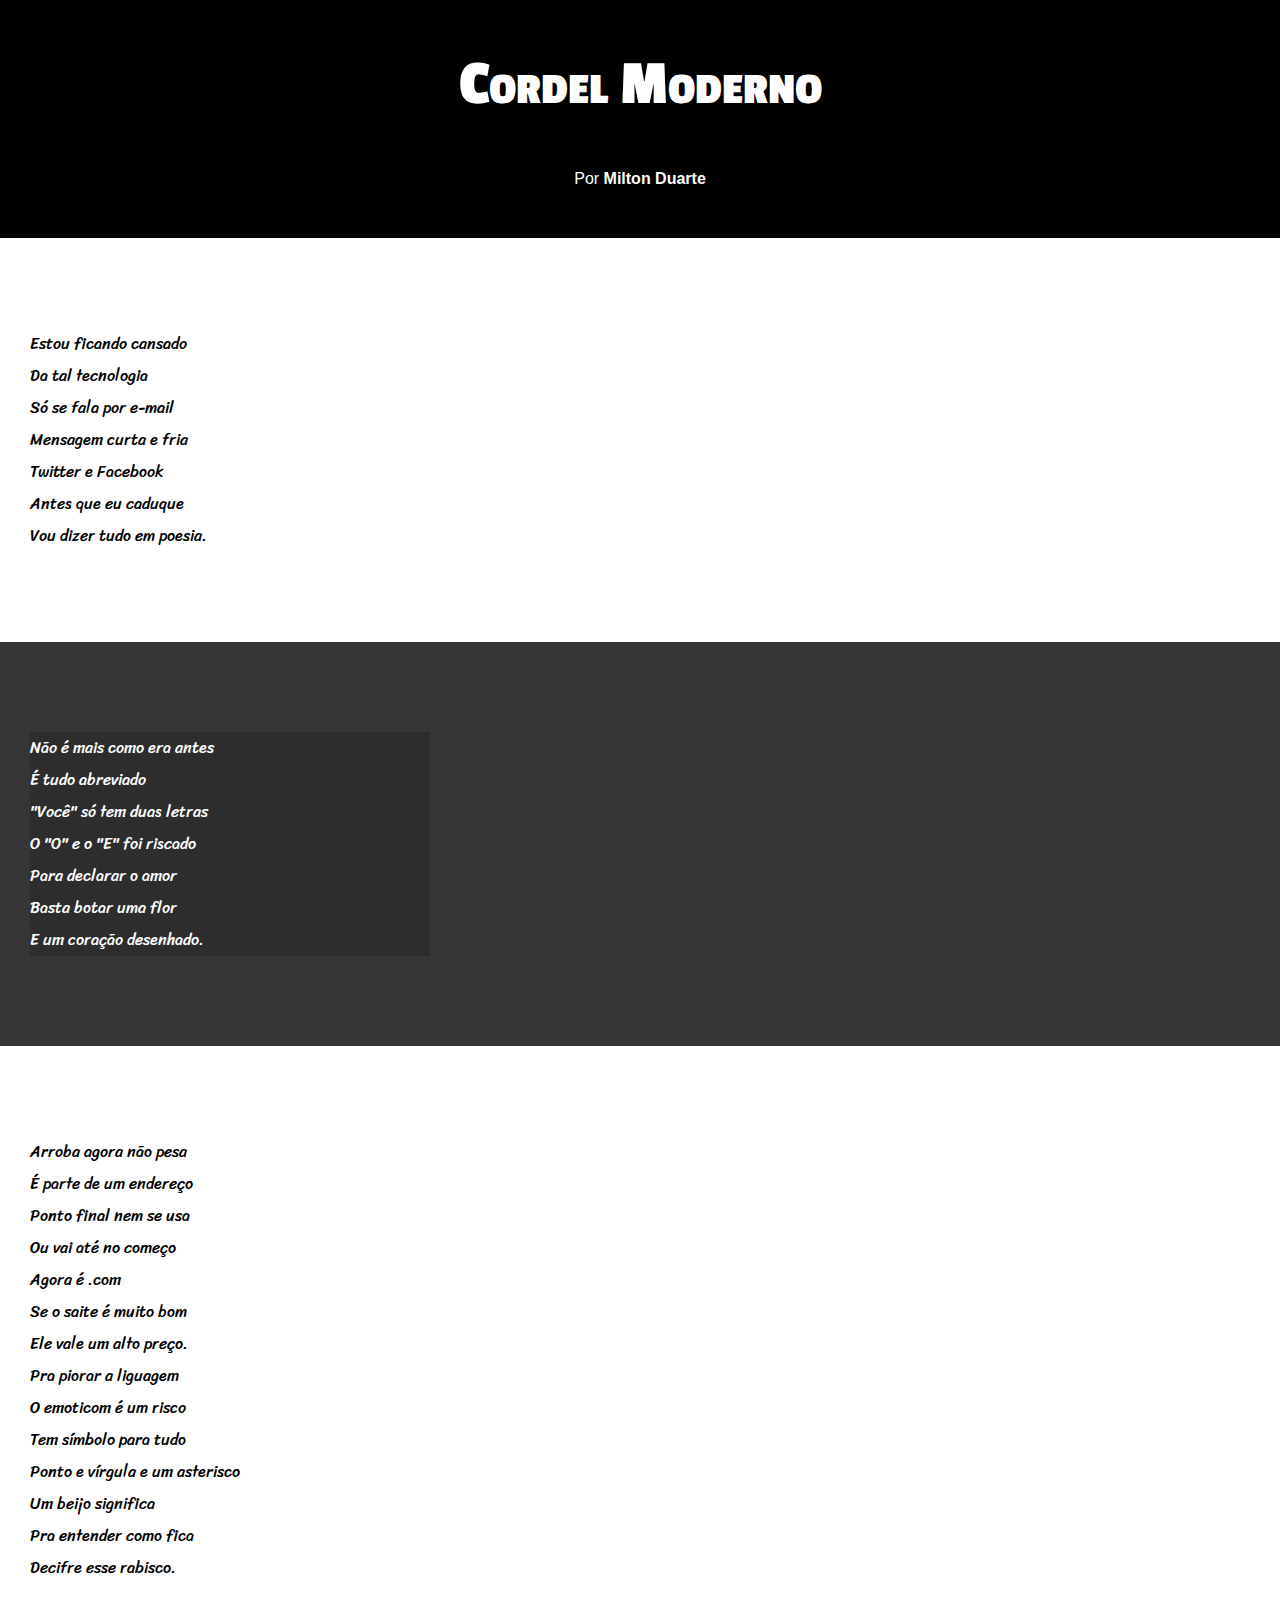
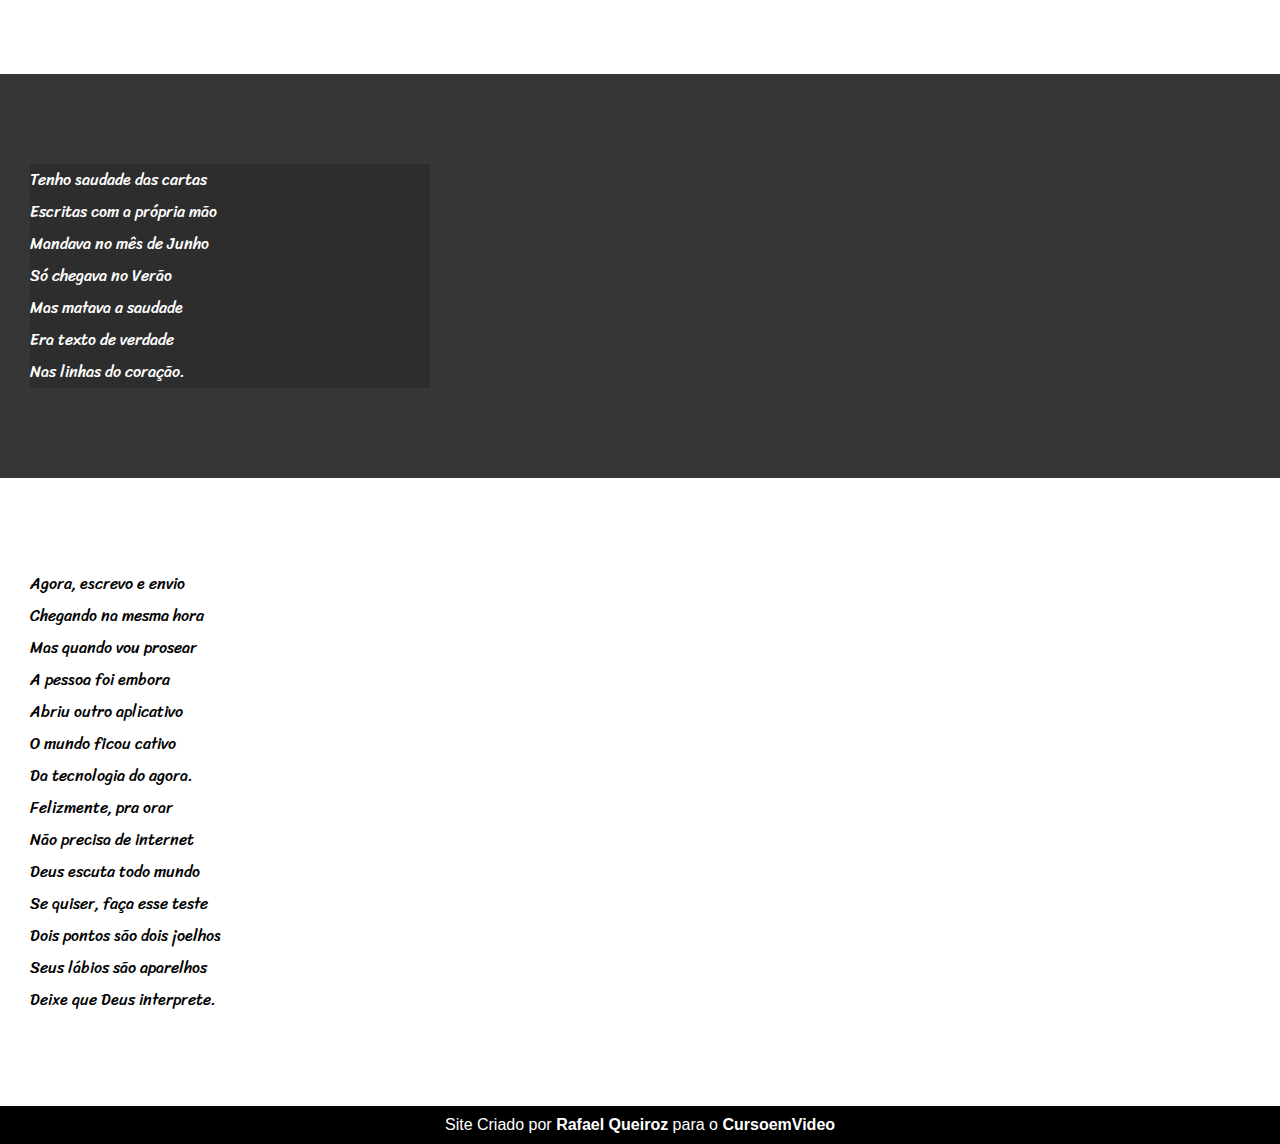
<file: d012/index.html>
<!DOCTYPE html>
<html lang="pt-br">
<head>
    <meta charset="UTF-8">
    <meta name="viewport" content="width=device-width, initial-scale=1.0">
    <title>Cordel Moderno</title>
    <link rel="stylesheet" href="estilo/style.css">
</head>
<body>
        <header>
            <h1>Cordel Moderno</h1>
            <p>Por <a href="https://www.recantodasletras.com.br/poesias/3186743" target="_blank">Milton Duarte</a></p>
        </header>

    <section class="normal">
        <p>
            Estou ficando cansado <br>
            Da tal tecnologia <br>
            Só se fala por e-mail <br>
            Mensagem curta e fria <br>
            Twitter e Facebook <br>
            Antes que eu caduque <br>
            Vou dizer tudo em poesia. <br>
        </p>
    </section>

    <section class="imagem">
        <p>
            Não é mais como era antes <br>
            É tudo abreviado <br>
            "Você" só tem duas letras <br>
            O "O" e o "E" foi riscado <br>
            Para declarar o amor <br>
            Basta botar uma flor <br>
            E um coração desenhado. <br>
        </p>
    </section>

    <section class="normal">
        <p>
            Arroba agora não pesa <br>
            É parte de um endereço <br>
            Ponto final nem se usa <br>
            Ou vai até no começo <br>
            Agora é .com <br>
            Se o saite é muito bom <br>
            Ele vale um alto preço. <br>
        </p>

        <p>
            Pra piorar a liguagem <br>
            O emoticom é um risco <br>
            Tem símbolo para tudo <br>
            Ponto e vírgula e um asterisco <br>
            Um beijo significa <br>
            Pra entender como fica <br>
            Decifre esse rabisco. <br>
        </p>
    </section>

    <section class="imagem">
        <p>
            Tenho saudade das cartas <br>
            Escritas com a própria mão <br>
            Mandava no mês de Junho <br>
            Só chegava no Verão <br>
            Mas matava a saudade <br>
            Era texto de verdade <br>
            Nas linhas do coração. <br>
        </p>
    </section>

    <section class="normal">
        <p>
            Agora, escrevo e envio <br>
            Chegando na mesma hora <br>
            Mas quando vou prosear <br>
            A pessoa foi embora <br>
            Abriu outro aplicativo <br>
            O mundo ficou cativo <br>
            Da tecnologia do agora. <br>
        </p>

        <p>
            Felizmente, pra orar  <br>
            Não precisa de internet <br>
            Deus escuta todo mundo <br>
            Se quiser, faça esse teste <br>
            Dois pontos são dois joelhos <br>
            Seus lábios são aparelhos <br>
            Deixe que Deus interprete. <br>
        </p>
    </section>

    <footer>
        <p>Site Criado por <a href="https://github.com/oqueirozrafa" target="_blank">Rafael Queiroz</a> para o <a href="https://cursoemvideo.com" target="_blank">CursoemVideo</a></p>
    </footer>
</body>
</html>
</file>
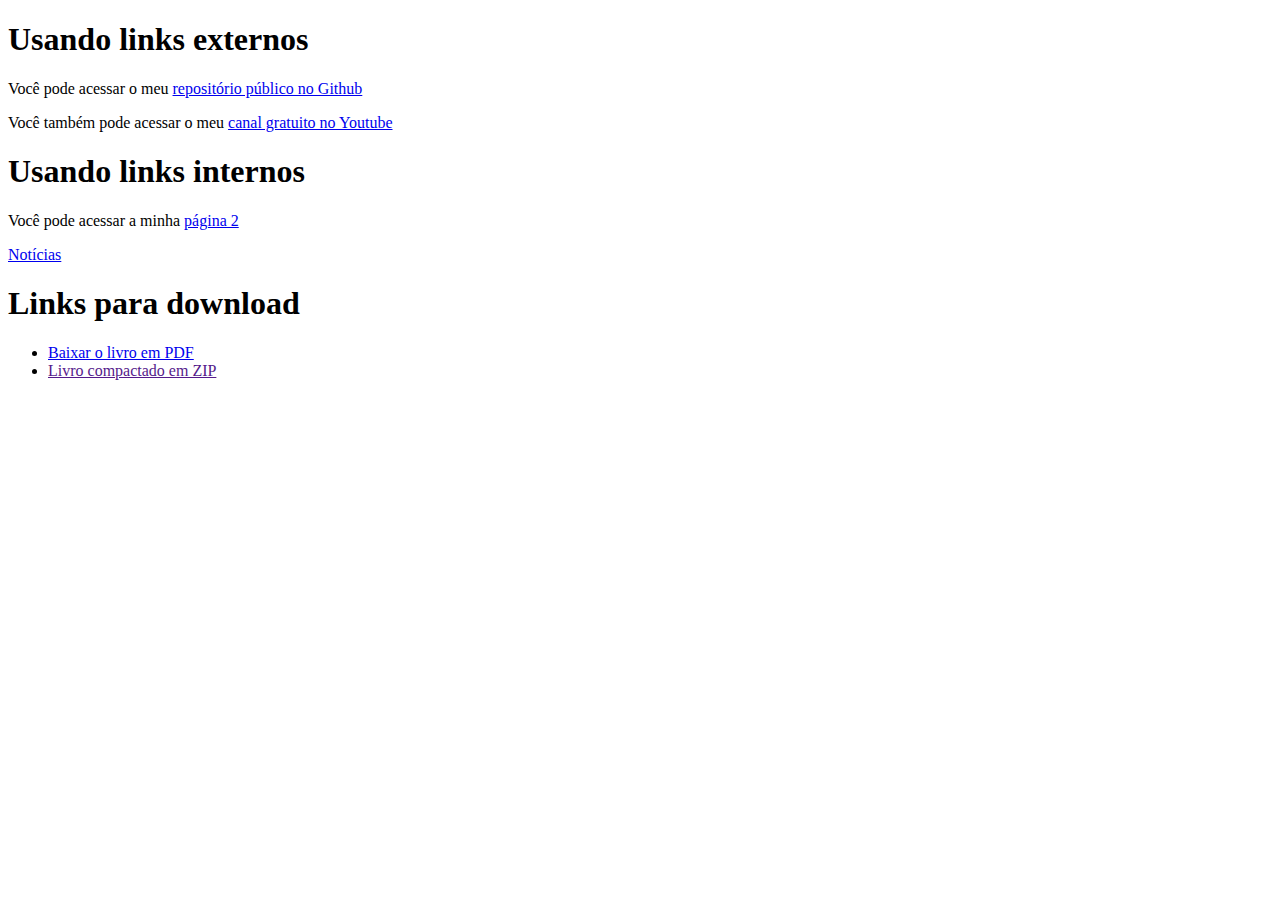
<file: ex010/index.html>
<!DOCTYPE html>
<html lang="pt-br">
<head>
    <meta charset="UTF-8">
    <meta http-equiv="X-UA-Compatible" content="IE=edge">
    <meta name="viewport" content="width=device-width, initial-scale=1.0">
    <title>Trabalhando com Links</title>

</head>
<body>
    <h1>Usando links externos</h1>
    <p>Você pode acessar o meu <a href="https://gustavoguanabara.github.io/" target="_blank" rel="external">repositório público no Github</a></p>
    <p>Você também pode acessar o meu <a href="https://youtube.com/cursoemvideo/" target="_blank" rel="external">canal gratuito no Youtube</a></p>

    <h1>Usando links internos</h1>
    <p>Você pode acessar a minha <a href="pag02.html" rel="next" target="_self">página 2</a></p>

    <p><a href="noticias/pag03.html" rel="next" target="_self">Notícias</a></p>

    <h1>Links para download</h1>
    <ul>
        <li> <a href="livro/10 - Ligações em toda parte.pdf" download="10 - Ligações em toda parte.pdf" type="application/pdf">Baixar o livro em PDF</a>
        </li>
        <li><a href="">Livro compactado em ZIP</a></li>

    </ul>
</body>
</html>
</file>
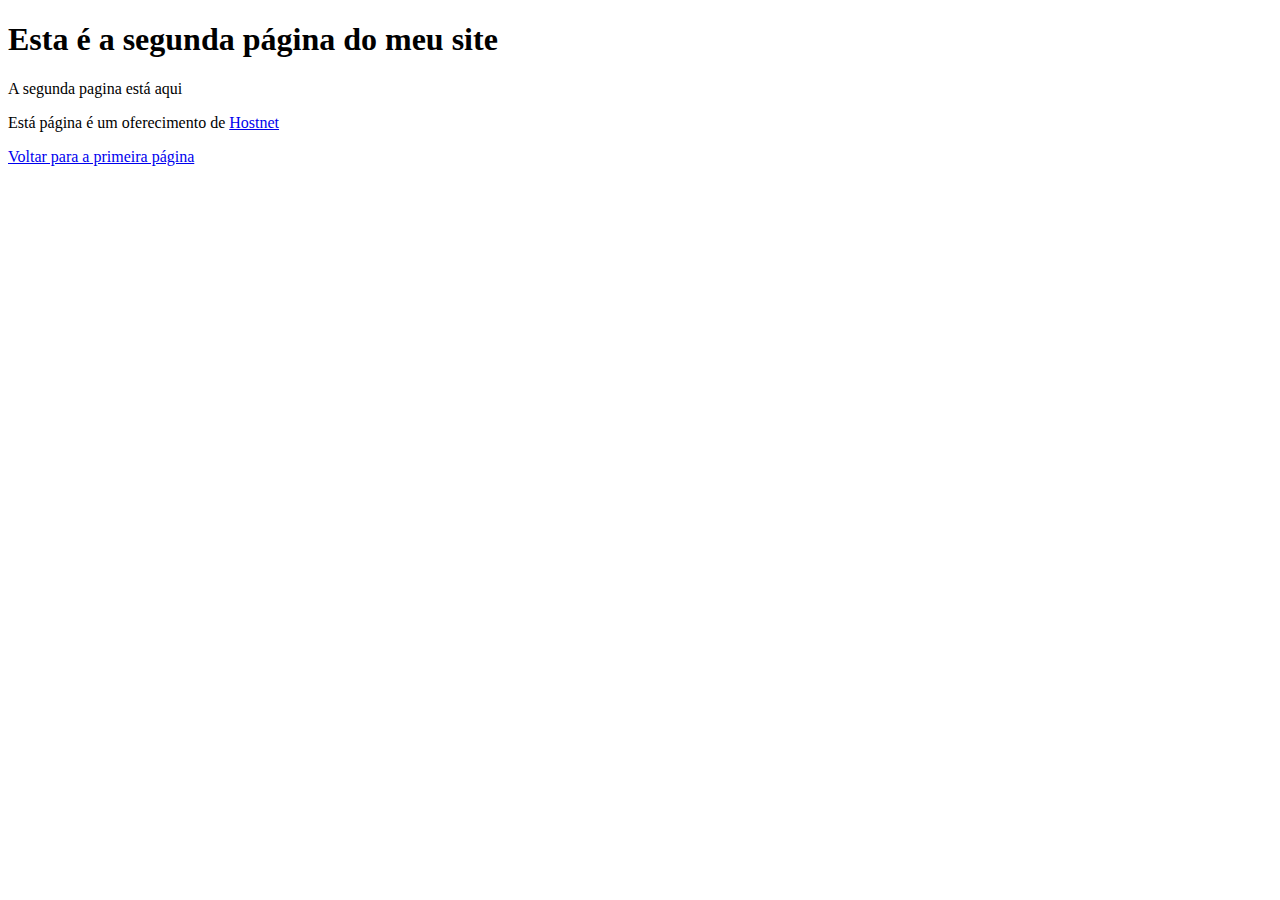
<file: ex010/pag02.html>
<!DOCTYPE html>
<html lang="pt-br">
<head>
    <meta charset="UTF-8">
    <meta http-equiv="X-UA-Compatible" content="IE=edge">
    <meta name="viewport" content="width=device-width, initial-scale=1.0">
    <title>Página 02</title>

</head>
<body>
    <h1>Esta é a segunda página do meu site</h1>
    <p>A segunda pagina está aqui</p>
    <p>Está página é um oferecimento de <a href="https://www.hostnet.com.br" target="_blank" rel="nofollow">Hostnet</a></p>
    <p><a href="index.html" rel="prev">Voltar para a primeira página</a></p>

</body>
</html>
</file>
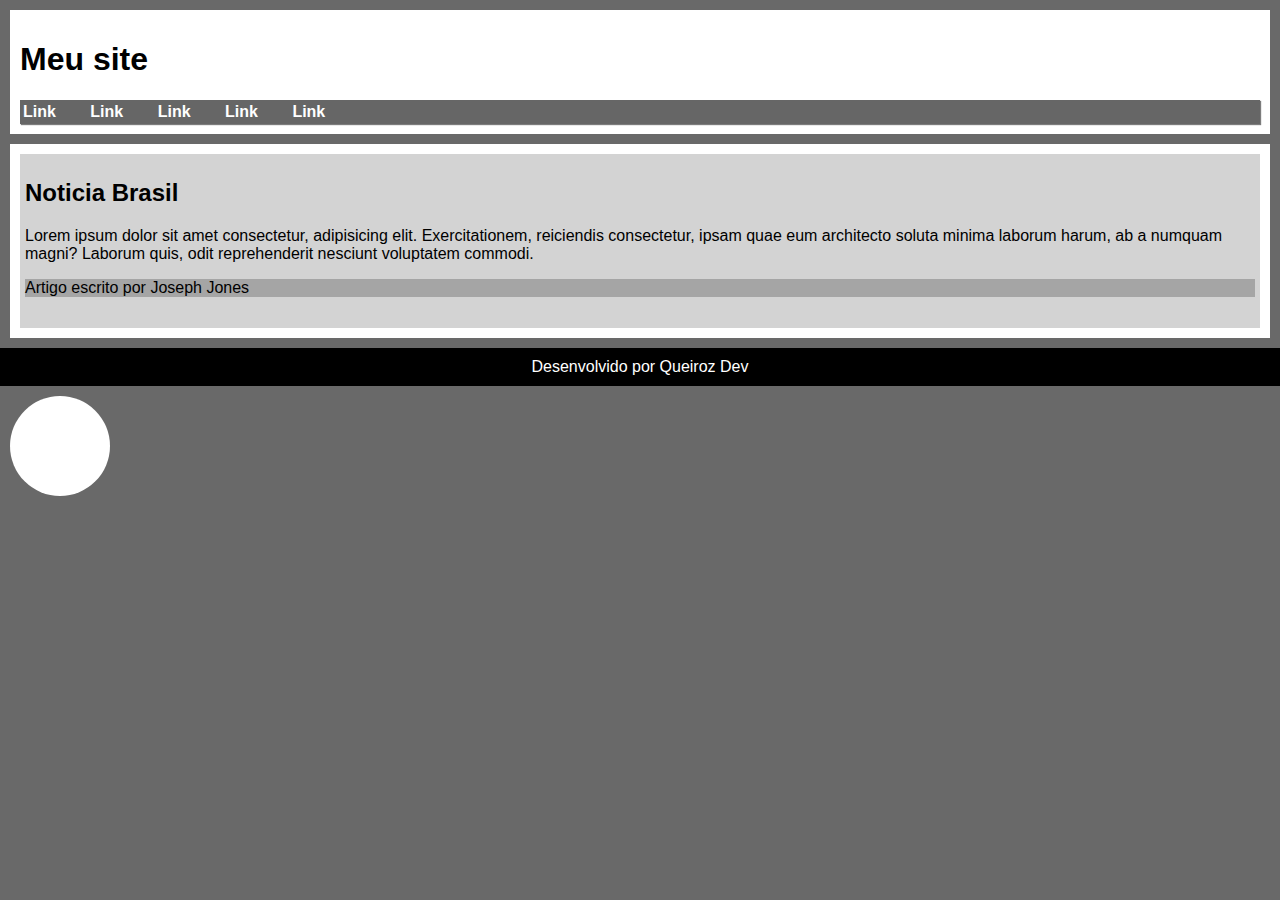
<file: ex021/caixa02.html>
<!DOCTYPE html>
<html lang="pt-br">
<head>
    <meta charset="UTF-8">
    <meta name="viewport" content="width=device-width, initial-scale=1.0">
    <title>Grouping Tags</title>
    <style>
        body {
            font-family: Arial, Helvetica, sans-serif;
            background-color: dimgray;
            margin: 0px;
        }

        header {
            background-color: white;
            padding: 10px;
            margin: 10px;
        }

        nav {
            background-color: rgb(102, 102,102);
            padding: 3px;
            box-shadow: 1px 1px 1px rgba(0, 0, 0, 0.514);
        }

        nav > a {
            text-decoration: none;
            color: white;
            font-weight: bold;
            margin-right: 30px;
        }

        nav > a:hover {
            text-decoration: underline;
        }

        main {
            background-color: white;
            padding: 10px;
            margin: 10px;
        }

        article {
            background-color: lightgray;
            padding: 5px;
        }

        article > aside {
            background-color: rgb(165,165,165);
        }
        footer {
            background-color: black;
            text-align: center;
            color: white;
            padding: 10px;
        }

        footer > p {
            margin: 0px;
        }
        div#bola {
            height: 100px;
            width: 100px;
            margin: 10px;
            background-color: white;
            border-radius: 50%;
        }
    </style>
</head>
<body>
    <header>
        <h1>Meu site</h1>
        <nav>
            <a href="#">Link</a>
            <a href="#">Link</a>
            <a href="#">Link</a>
            <a href="#">Link</a>
            <a href="#">Link</a>
        </nav>
    </header>
    <main>
        <section id="assuntos">

        </section>
        <section id="noticias">
            <article>
                <h2>Noticia Brasil</h2>
                <p>Lorem ipsum dolor sit amet consectetur, adipisicing elit. Exercitationem, reiciendis consectetur, ipsam quae eum architecto soluta minima laborum harum, ab a numquam magni? Laborum quis, odit reprehenderit nesciunt voluptatem commodi.</p>
                <aside>
                    <p>Artigo escrito por Joseph Jones</p>
                </aside>
            </article>
            <article>

            </article>
        </section>
    </main>
    <footer>
        <p>Desenvolvido por Queiroz Dev</p>
    </footer>
    <div id="bola"></div>
</body>
</html>
</file>
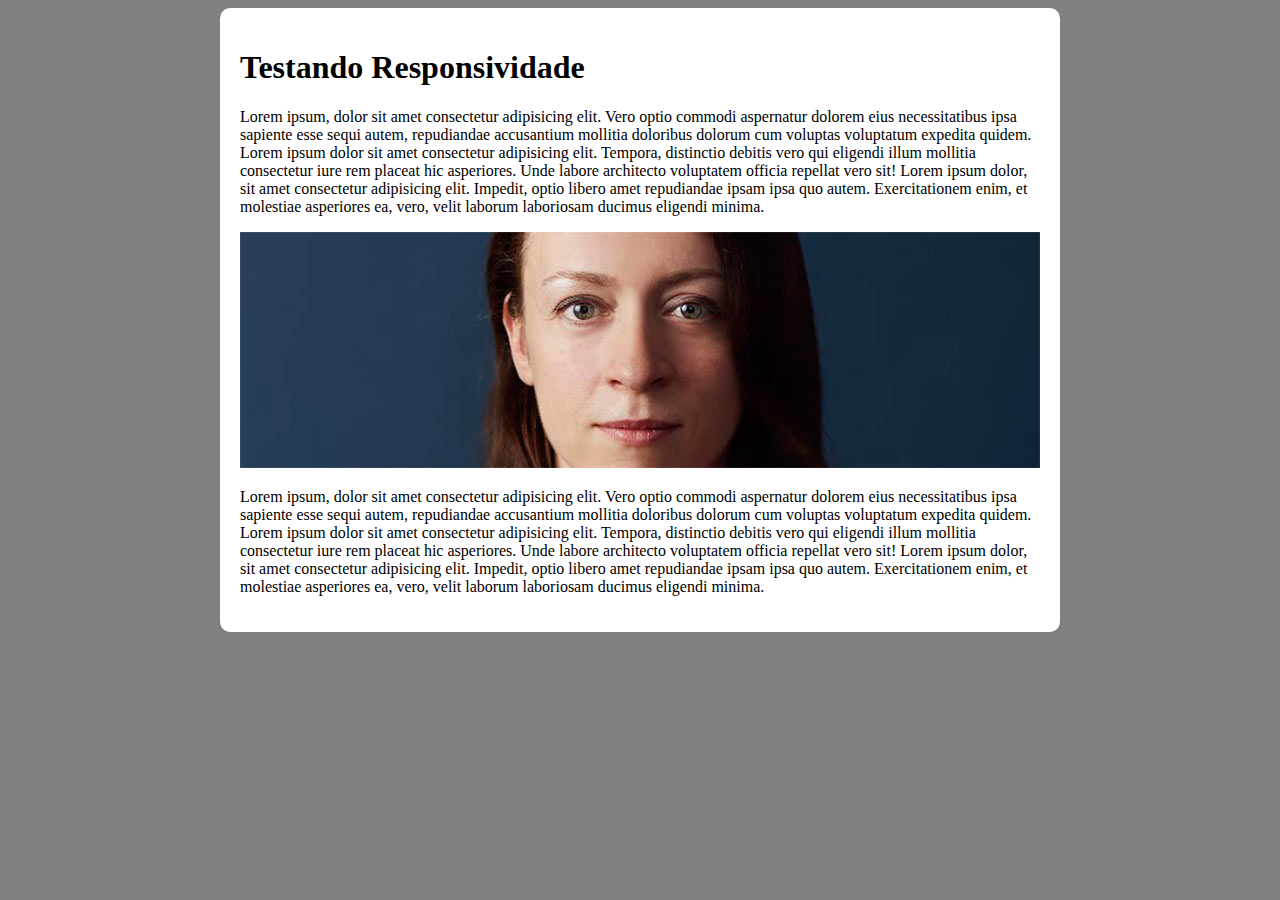
<file: d10/pacote-projeto-d010/responsivo.html>
<!DOCTYPE html>
<html lang="pt-br">
<head>
    <meta charset="UTF-8">
    <meta name="viewport" content="width=device-width, initial-scale=1.0">
    <title>Teste de Responsividade</title>
    <style>
        body{
            background-color: gray;
        }

        main {
            background-color: white;
            padding: 20px;
            border-radius: 10px;

            min-width: 280;
            max-width: 800px;
            margin: auto;
        }

        img {
            width: 100%;
        }
    </style>
</head>
<body>
    <main>
        <h1>Testando Responsividade</h1>
        <p>Lorem ipsum, dolor sit amet consectetur adipisicing elit. Vero optio commodi aspernatur dolorem eius necessitatibus ipsa sapiente esse sequi autem, repudiandae accusantium mollitia doloribus dolorum cum voluptas voluptatum expedita quidem. Lorem ipsum dolor sit amet consectetur adipisicing elit. Tempora, distinctio debitis vero qui eligendi illum mollitia consectetur iure rem placeat hic asperiores. Unde labore architecto voluptatem officia repellat vero sit! Lorem ipsum dolor, sit amet consectetur adipisicing elit. Impedit, optio libero amet repudiandae ipsam ipsa quo autem. Exercitationem enim, et molestiae asperiores ea, vero, velit laborum laboriosam ducimus eligendi minima.</p>

        <picture>
            <source media="(max-width: 600px)" srcset="./imagens/irina-blok-pq.jpg">
            <img src="imagens/irina-blok.jpg" alt="">
        </picture>
        <p>Lorem ipsum, dolor sit amet consectetur adipisicing elit. Vero optio commodi aspernatur dolorem eius necessitatibus ipsa sapiente esse sequi autem, repudiandae accusantium mollitia doloribus dolorum cum voluptas voluptatum expedita quidem. Lorem ipsum dolor sit amet consectetur adipisicing elit. Tempora, distinctio debitis vero qui eligendi illum mollitia consectetur iure rem placeat hic asperiores. Unde labore architecto voluptatem officia repellat vero sit! Lorem ipsum dolor, sit amet consectetur adipisicing elit. Impedit, optio libero amet repudiandae ipsam ipsa quo autem. Exercitationem enim, et molestiae asperiores ea, vero, velit laborum laboriosam ducimus eligendi minima.</p>
    </main>
</body>
</html>
</file>
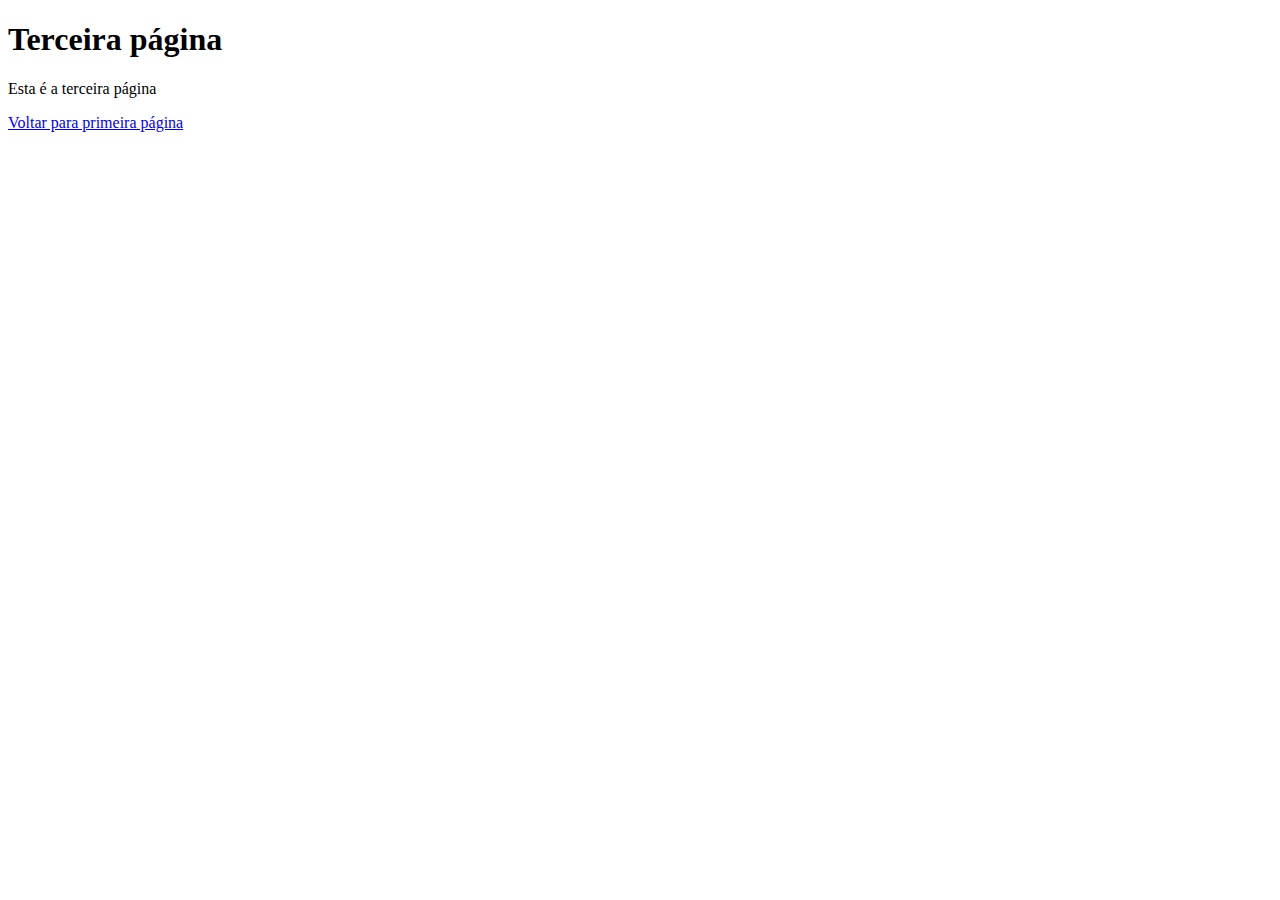
<file: ex010/noticias/pag03.html>
<!DOCTYPE html>
<html lang="pt-br">
<head>
    <meta charset="UTF-8">
    <meta http-equiv="X-UA-Compatible" content="IE=edge">
    <meta name="viewport" content="width=device-width, initial-scale=1.0">
    <title>Terceira página</title>
</head>
<body>
    <h1>Terceira página</h1>
    <p>Esta é a terceira página</p>
    <p><a href="../index.html" target="_self" rel="prev">Voltar para primeira página</a></p>


</body>
</html>
</file>
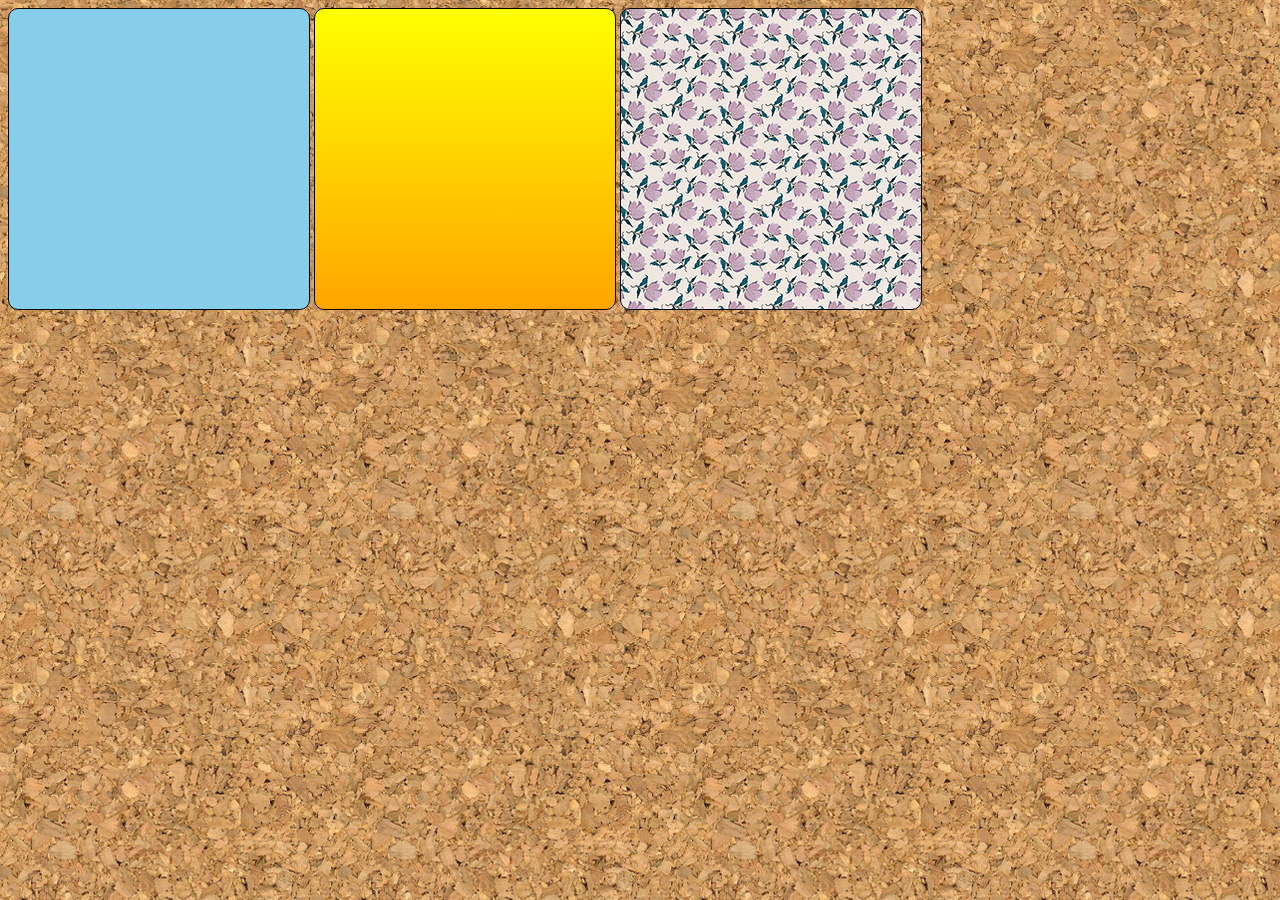
<file: exercicios/ex022/fundo001.html>
<!DOCTYPE html>
<html lang="pt-br">
<head>
    <meta charset="UTF-8">
    <meta name="viewport" content="width=device-width, initial-scale=1.0">
    <title>Teste de imagem de Fundo</title>

    <style>

        body{
            background-image: url(imagens/wallpaper001.jpg);
        }
        div.quadrado {
           border: 1px solid black;
           border-radius: 10px;
           background-color: lightgray;
           width: 300px;
           height: 300px;
           display: inline-block;
        }

        div#q1 {
            background-color: skyblue;
        }
        div#q2 {
            background-image: linear-gradient(to bottom, yellow, orange);
        }

        div#q3{
            background-image: url('imagens/pattern003.png');
        }
    </style>
</head>
<body>
    
    <div class="quadrado" id="q1">

    </div>
    <div class="quadrado" id="q2">

    </div>
    <div class="quadrado" id="q3">

    </div>
</body>
</html>
</file>
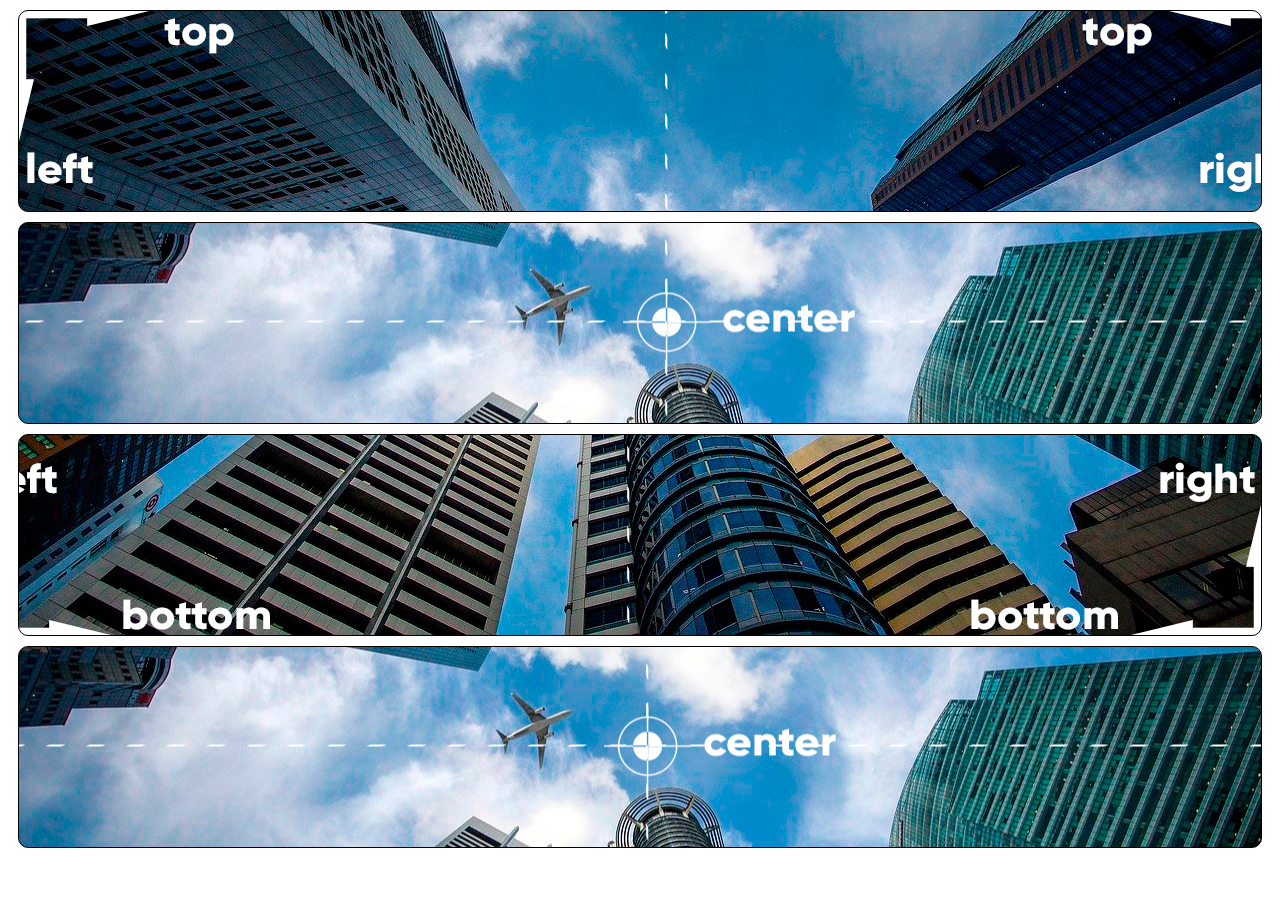
<file: exercicios/ex022/fundo003.html>
<!DOCTYPE html>
<html lang="pt-br">
<head>
    <meta charset="UTF-8">
    <meta name="viewport" content="width=device-width, initial-scale=1.0">
    <title>Posição dos Fundos</title>

    <style>

        div.bloco{
            background-image: url('imagens/wallpaper003.jpg');
            height: 200px;
            border: 1px solid black;
            border-radius: 10px;
            margin: 10px;
            
        }

        div#q1 {
            background-position: left top;
        }
        div#q2 {
            background-position: left center;
        }
        div#q3 {
            background-position: right bottom;
        }
        div#q4 {
            background-position: center center;
        }
    </style>
</head>
<body>
    
    <div class="bloco" id="q1">

    </div>
    <div class="bloco" id="q2">

    </div>
    <div class="bloco" id="q3">

    </div>
    <div class="bloco" id="q4">

    </div>

</body>
</html>
</file>
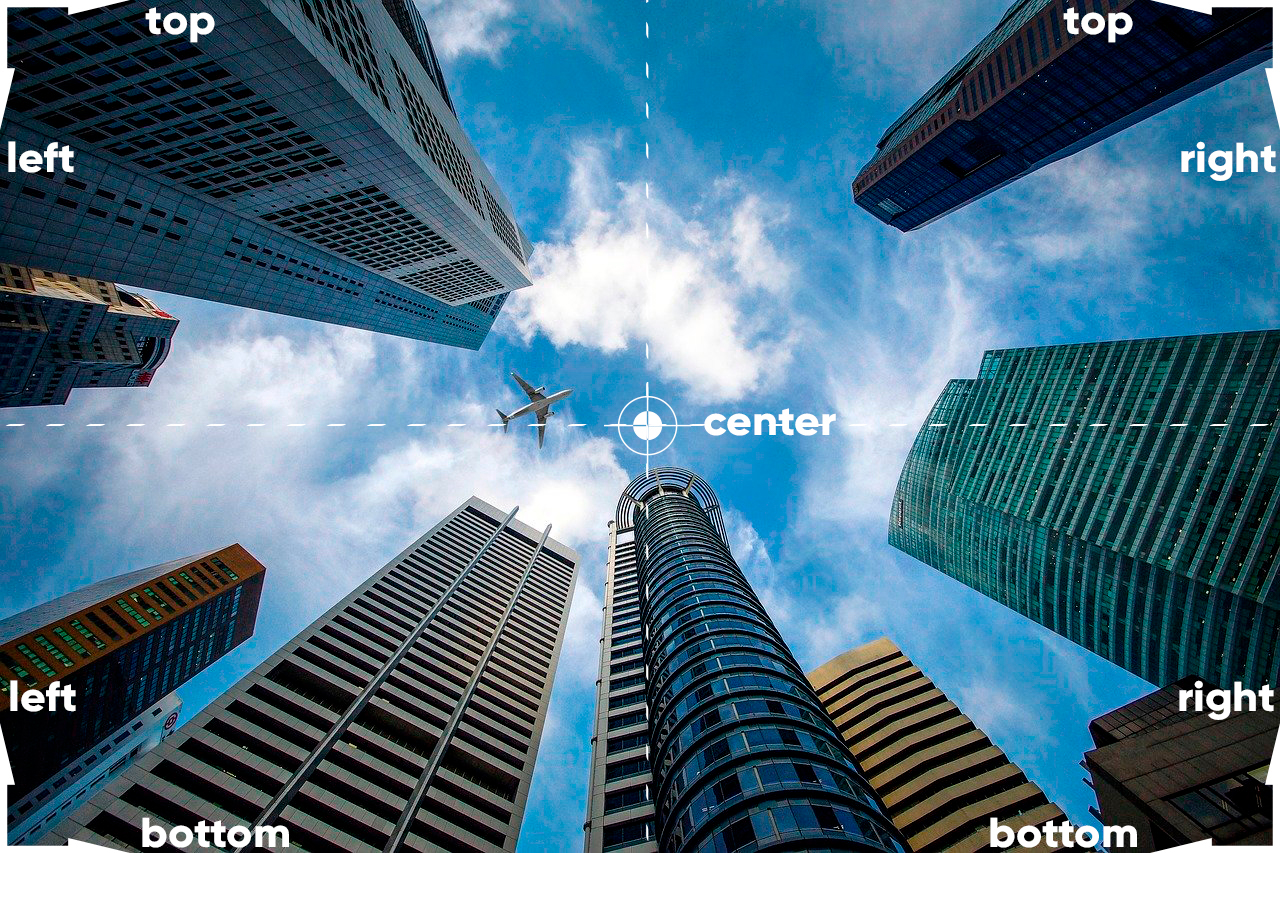
<file: exercicios/ex022/fundo005.html>
<!DOCTYPE html>
<html lang="pt-br">
<head>
    <meta charset="UTF-8">
    <meta name="viewport" content="width=device-width, initial-scale=1.0">
    <title>Posicionamento</title>

    <style>

        body{
           height: 98vh;
           background-image: url('imagens/wallpaper003.jpg');
           background-position: center top;
           background-repeat: no-repeat;
        }

    </style>

</head>
<body>
    
</body>
</html>
</file>
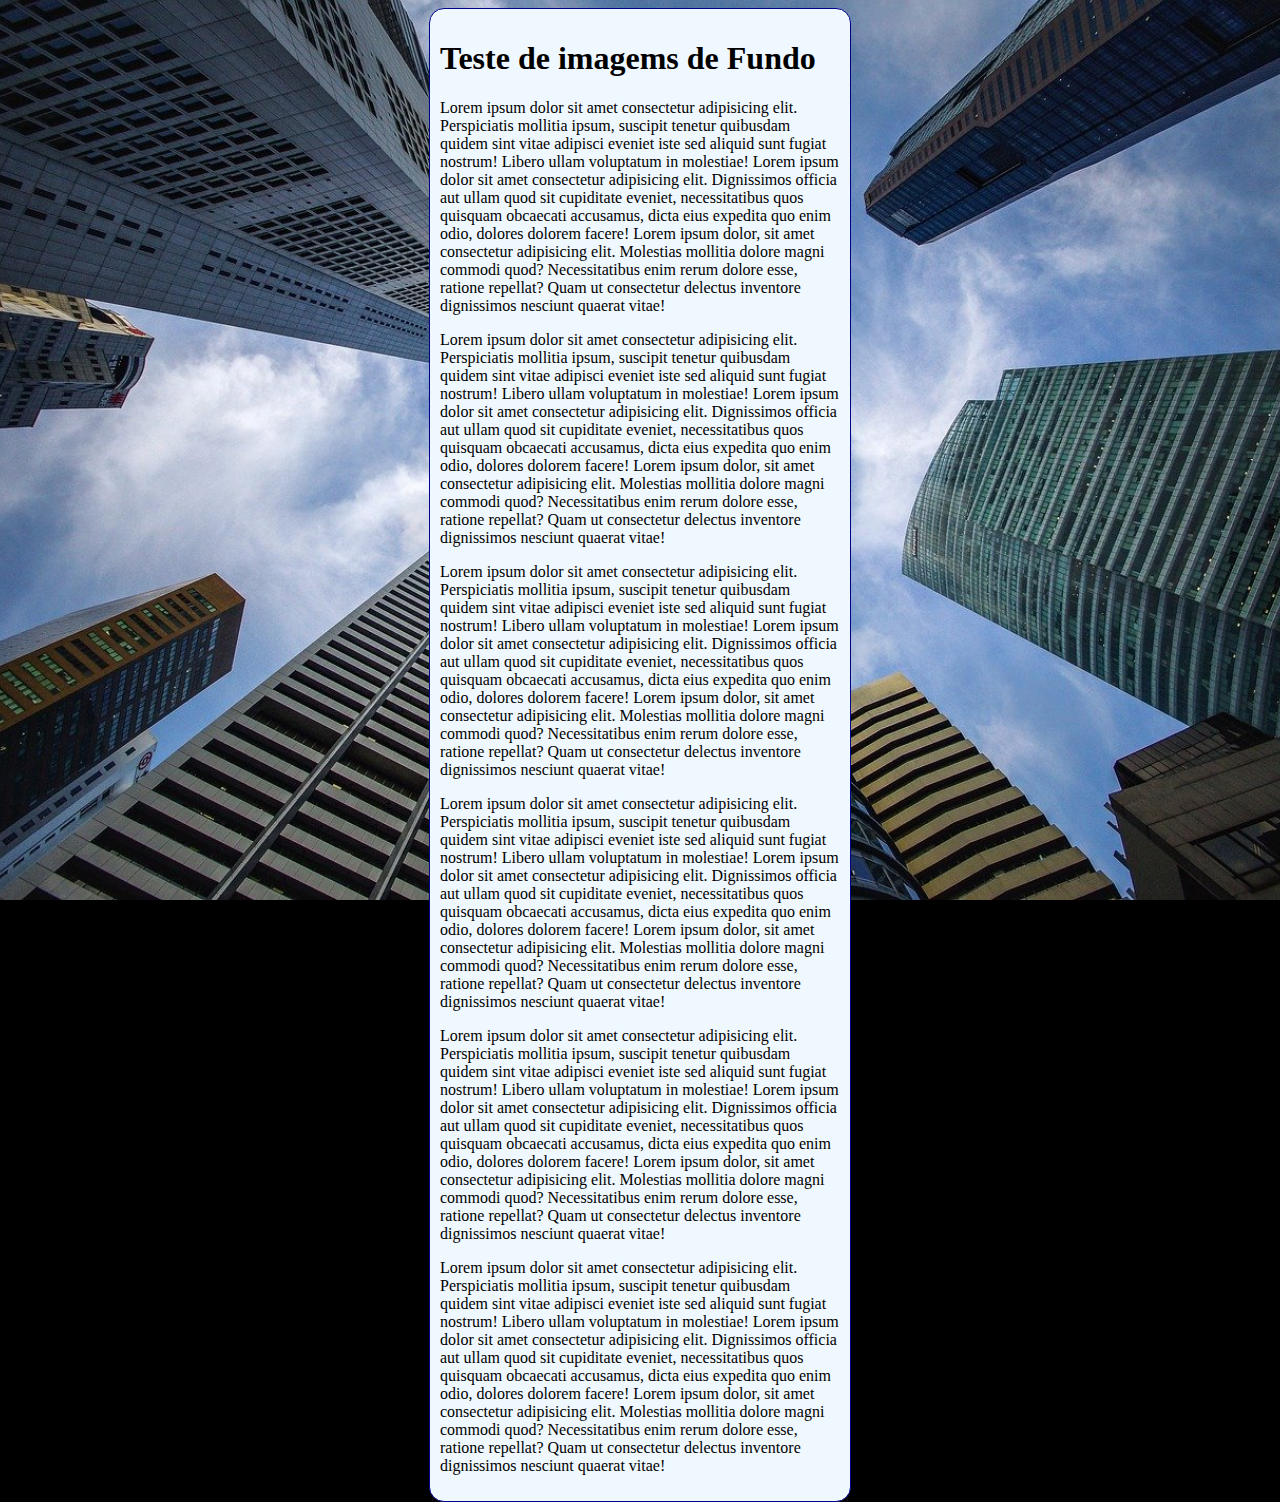
<file: exercicios/ex022/fundo006.html>
<!DOCTYPE html>
<html lang="pt-br">
<head>
    <meta charset="UTF-8">
    <meta name="viewport" content="width=device-width, initial-scale=1.0">
    <title>Fundo fixo de tela</title>
    <style>
        body {
            height: 100vh;
            /*background-color: black;
            background-image: url('imagens/wallpaper002.jpg');
            background-position: center top;
            background-repeat: no-repeat;
            background-size: cover;
            background-attachment: fixed;*/

            /* Shorthand - background
                color > image > position > repeat > [size] > atachment
            */

            background: black url('imagens/wallpaper002.jpg') center center no-repeat fixed;
            background-size: cover;
        }

        main { 
            background-color: aliceblue;
            max-width: 400px;
            padding: 10px;
            margin: auto;
            border: 1px solid darkblue;
            border-radius: 15px;
        }
    </style>
</head>
<body>
    <main>
        <h1>Teste de imagems de Fundo</h1>
        <p>Lorem ipsum dolor sit amet consectetur adipisicing elit. Perspiciatis mollitia ipsum, suscipit tenetur quibusdam quidem sint vitae adipisci eveniet iste sed aliquid sunt fugiat nostrum! Libero ullam voluptatum in molestiae! Lorem ipsum dolor sit amet consectetur adipisicing elit. Dignissimos officia aut ullam quod sit cupiditate eveniet, necessitatibus quos quisquam obcaecati accusamus, dicta eius expedita quo enim odio, dolores dolorem facere! Lorem ipsum dolor, sit amet consectetur adipisicing elit. Molestias mollitia dolore magni commodi quod? Necessitatibus enim rerum dolore esse, ratione repellat? Quam ut consectetur delectus inventore dignissimos nesciunt quaerat vitae!</p>
        <p>Lorem ipsum dolor sit amet consectetur adipisicing elit. Perspiciatis mollitia ipsum, suscipit tenetur quibusdam quidem sint vitae adipisci eveniet iste sed aliquid sunt fugiat nostrum! Libero ullam voluptatum in molestiae! Lorem ipsum dolor sit amet consectetur adipisicing elit. Dignissimos officia aut ullam quod sit cupiditate eveniet, necessitatibus quos quisquam obcaecati accusamus, dicta eius expedita quo enim odio, dolores dolorem facere! Lorem ipsum dolor, sit amet consectetur adipisicing elit. Molestias mollitia dolore magni commodi quod? Necessitatibus enim rerum dolore esse, ratione repellat? Quam ut consectetur delectus inventore dignissimos nesciunt quaerat vitae!</p>
        <p>Lorem ipsum dolor sit amet consectetur adipisicing elit. Perspiciatis mollitia ipsum, suscipit tenetur quibusdam quidem sint vitae adipisci eveniet iste sed aliquid sunt fugiat nostrum! Libero ullam voluptatum in molestiae! Lorem ipsum dolor sit amet consectetur adipisicing elit. Dignissimos officia aut ullam quod sit cupiditate eveniet, necessitatibus quos quisquam obcaecati accusamus, dicta eius expedita quo enim odio, dolores dolorem facere! Lorem ipsum dolor, sit amet consectetur adipisicing elit. Molestias mollitia dolore magni commodi quod? Necessitatibus enim rerum dolore esse, ratione repellat? Quam ut consectetur delectus inventore dignissimos nesciunt quaerat vitae!</p>
        <p>Lorem ipsum dolor sit amet consectetur adipisicing elit. Perspiciatis mollitia ipsum, suscipit tenetur quibusdam quidem sint vitae adipisci eveniet iste sed aliquid sunt fugiat nostrum! Libero ullam voluptatum in molestiae! Lorem ipsum dolor sit amet consectetur adipisicing elit. Dignissimos officia aut ullam quod sit cupiditate eveniet, necessitatibus quos quisquam obcaecati accusamus, dicta eius expedita quo enim odio, dolores dolorem facere! Lorem ipsum dolor, sit amet consectetur adipisicing elit. Molestias mollitia dolore magni commodi quod? Necessitatibus enim rerum dolore esse, ratione repellat? Quam ut consectetur delectus inventore dignissimos nesciunt quaerat vitae!</p>
        <p>Lorem ipsum dolor sit amet consectetur adipisicing elit. Perspiciatis mollitia ipsum, suscipit tenetur quibusdam quidem sint vitae adipisci eveniet iste sed aliquid sunt fugiat nostrum! Libero ullam voluptatum in molestiae! Lorem ipsum dolor sit amet consectetur adipisicing elit. Dignissimos officia aut ullam quod sit cupiditate eveniet, necessitatibus quos quisquam obcaecati accusamus, dicta eius expedita quo enim odio, dolores dolorem facere! Lorem ipsum dolor, sit amet consectetur adipisicing elit. Molestias mollitia dolore magni commodi quod? Necessitatibus enim rerum dolore esse, ratione repellat? Quam ut consectetur delectus inventore dignissimos nesciunt quaerat vitae!</p>
        <p>Lorem ipsum dolor sit amet consectetur adipisicing elit. Perspiciatis mollitia ipsum, suscipit tenetur quibusdam quidem sint vitae adipisci eveniet iste sed aliquid sunt fugiat nostrum! Libero ullam voluptatum in molestiae! Lorem ipsum dolor sit amet consectetur adipisicing elit. Dignissimos officia aut ullam quod sit cupiditate eveniet, necessitatibus quos quisquam obcaecati accusamus, dicta eius expedita quo enim odio, dolores dolorem facere! Lorem ipsum dolor, sit amet consectetur adipisicing elit. Molestias mollitia dolore magni commodi quod? Necessitatibus enim rerum dolore esse, ratione repellat? Quam ut consectetur delectus inventore dignissimos nesciunt quaerat vitae!</p>
    </main>

</body>
</html>
</file>
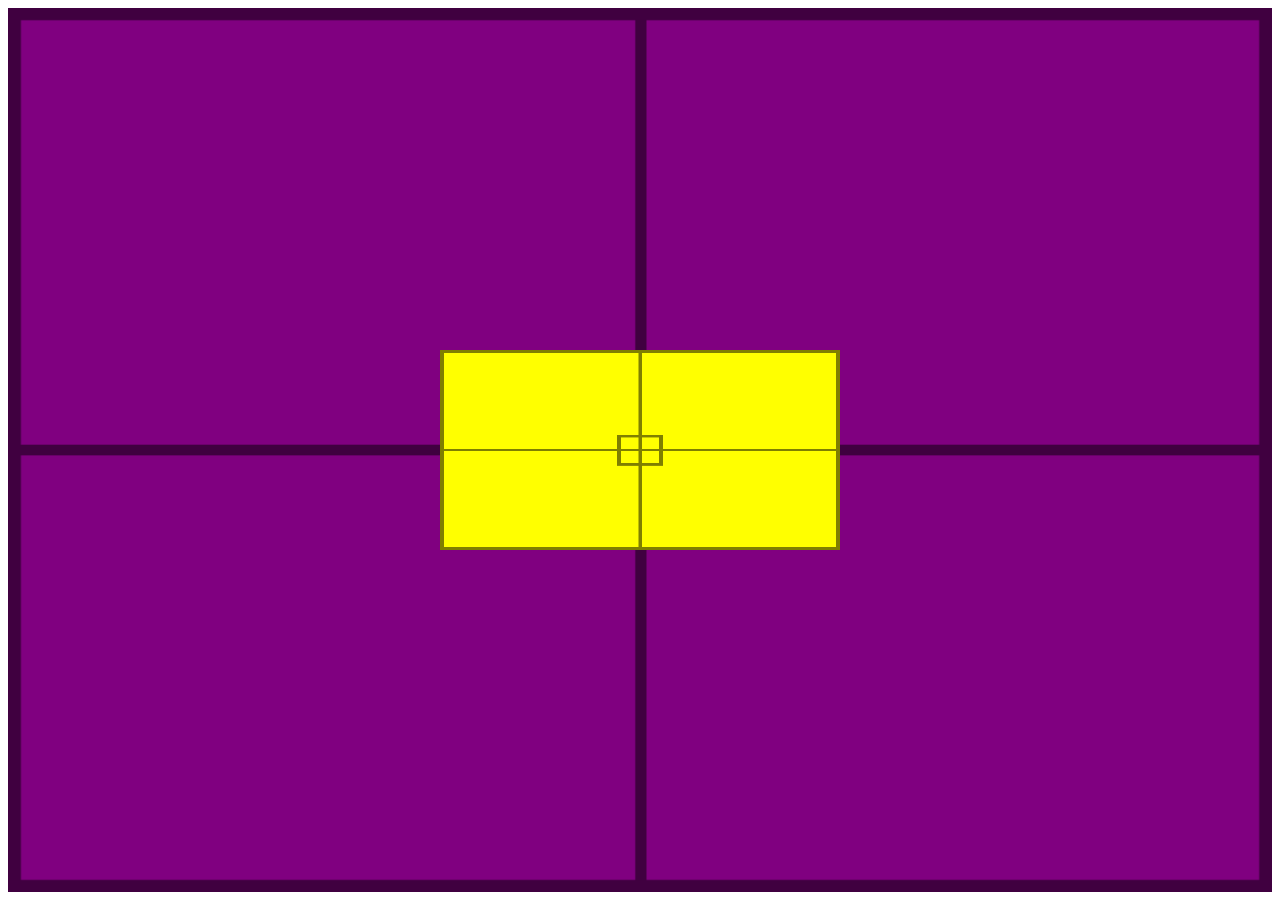
<file: exercicios/ex022/fundo007.html>
<!DOCTYPE html>
<html lang="pt-br">
<head>
    <meta charset="UTF-8">
    <meta name="viewport" content="width=device-width, initial-scale=1.0">
    <title>Alinhamento Vertical</title>
<style>
    #container {
        background-image: url(imagens/target001.png);
        background-size: 100% 100%;
        position: relative;
        height: 96vh;
        padding: 10px;
        background-color: purple;
    }

    #conteudo {
        background-image: url(imagens/target001.png);
        background-size: 100% 100%;
        position: absolute;
        height: 200px;
        width: 400px;
        background-color: yellow;

        left: 50%;
        top: 50%;

        transform: translate(-50%, -50%);
        
    }

</style>

</head>
<body>
    <section id="container">
        <article id="conteudo">

        </article>
    </section>
</body>
</html>
</file>
<file: d012/estilo/style.css>
@charset "UTF-8";

@import url('https://fonts.googleapis.com/css2?family=Passion+One:wght@400;700;900&display=swap');
@import url('https://fonts.googleapis.com/css2?family=Sriracha&display=swap');

:root {
    --fonte1:Verdana, Geneva, Tahoma, sans-serif;
    --fonte2: 'Passion One', cursive;
    --fonte3: 'Sriracha', cursive;
}


* {
    margin: 0px;
    padding: 0px;

}

html, body {
    min-height: 100vh;
    background-color: darkgray;
    font-family: var(--fonte1);
}

header {
    background-color: black;
    color: white;
    text-align: center;
}

header > h1 {
    padding: 50px;
    font-family: var(--fonte2);
    font-variant: small-caps;
    font-size: 4em;
}

header > p {
    padding-bottom: 50px;   
}

header a, footer a {
    color: white;
    text-decoration: none;
    font-weight: bolder;
}

header a:hover , footer a:hover {
    text-decoration: underline;
}

section {
    padding-top: 10vh;
    padding-bottom: 10vh;
    line-height: 2em;
    padding-left: 30px;
    font-family: var(--fonte3);
}

section.imagem p {
    width: 400px;
    background-color: rgba(0, 0, 0, 0.158);
}

section.normal {
    background-color: white;
    color: black;
}

section.imagem {
    background-color: rgb(54, 54, 54);
    color: white;
}

footer {
    background-color: black;
    color: white;
    text-align: center;
    padding: 10px;
}
</file>
